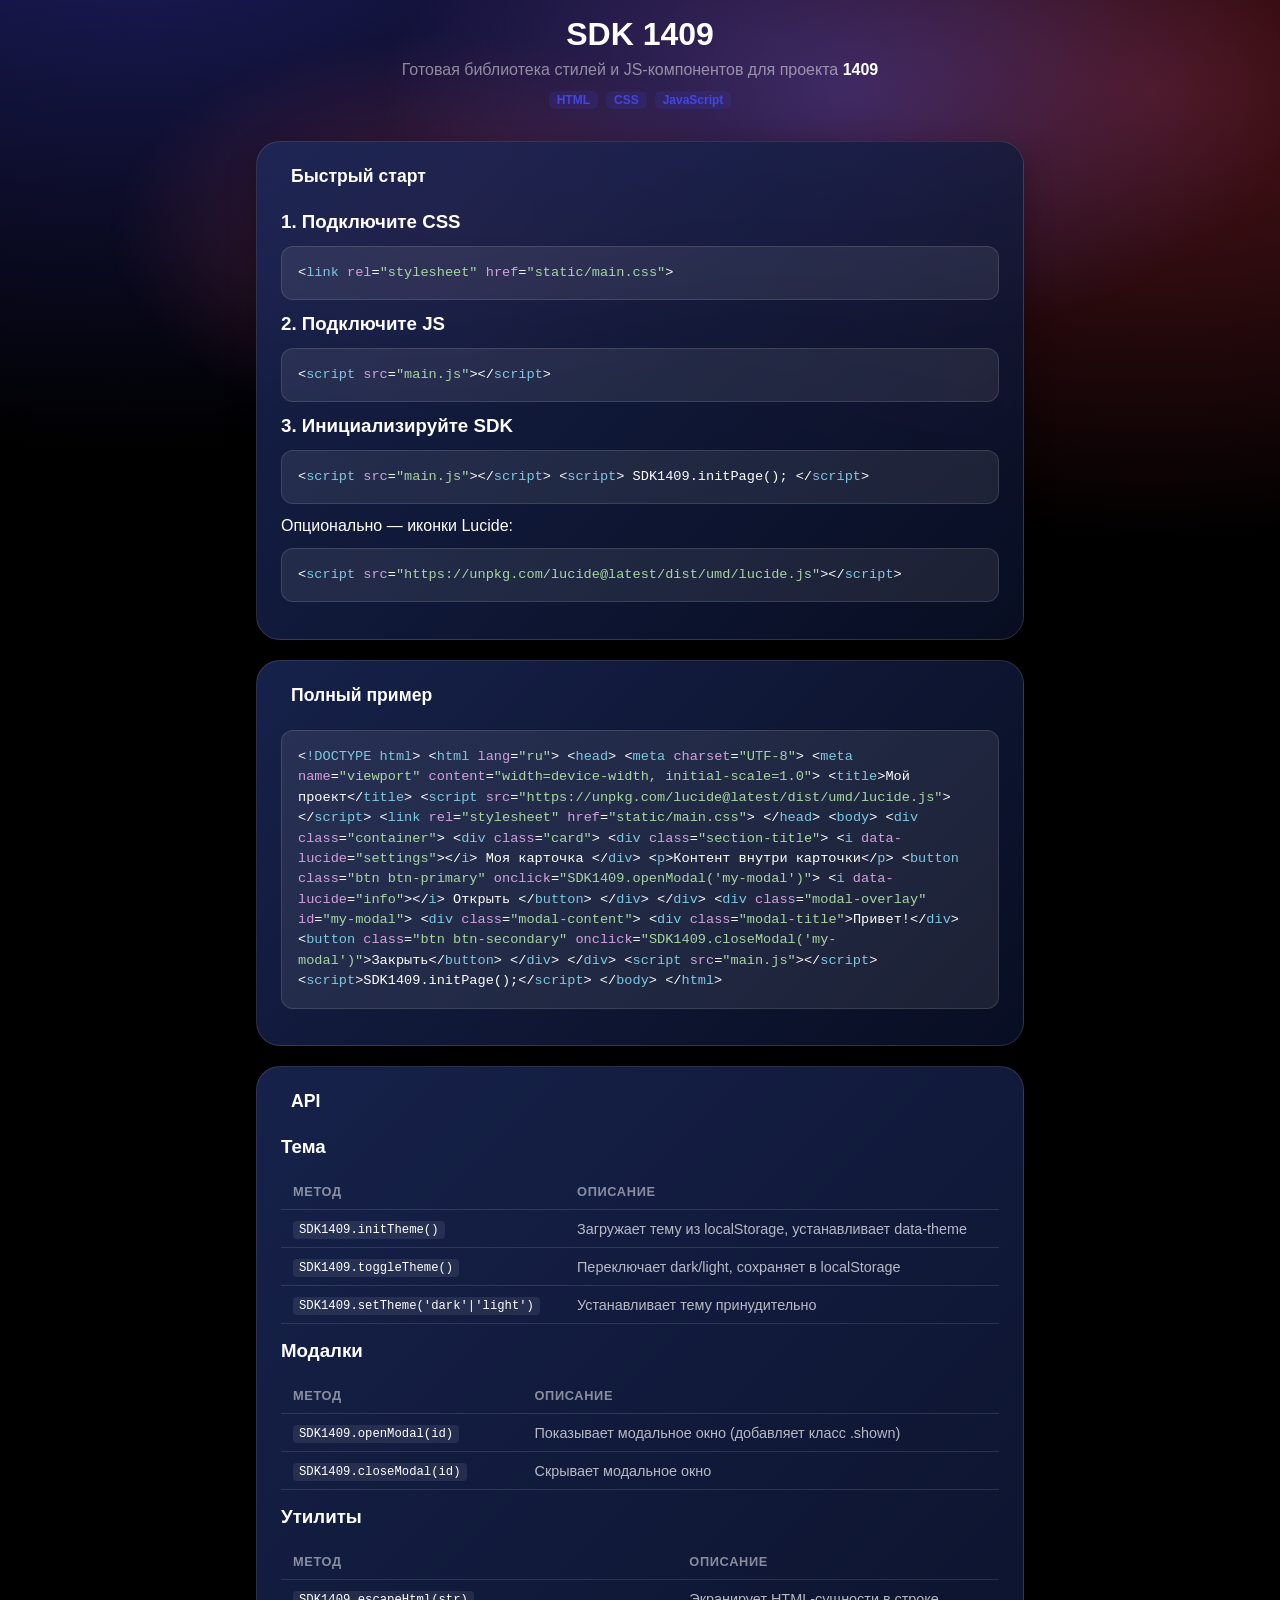
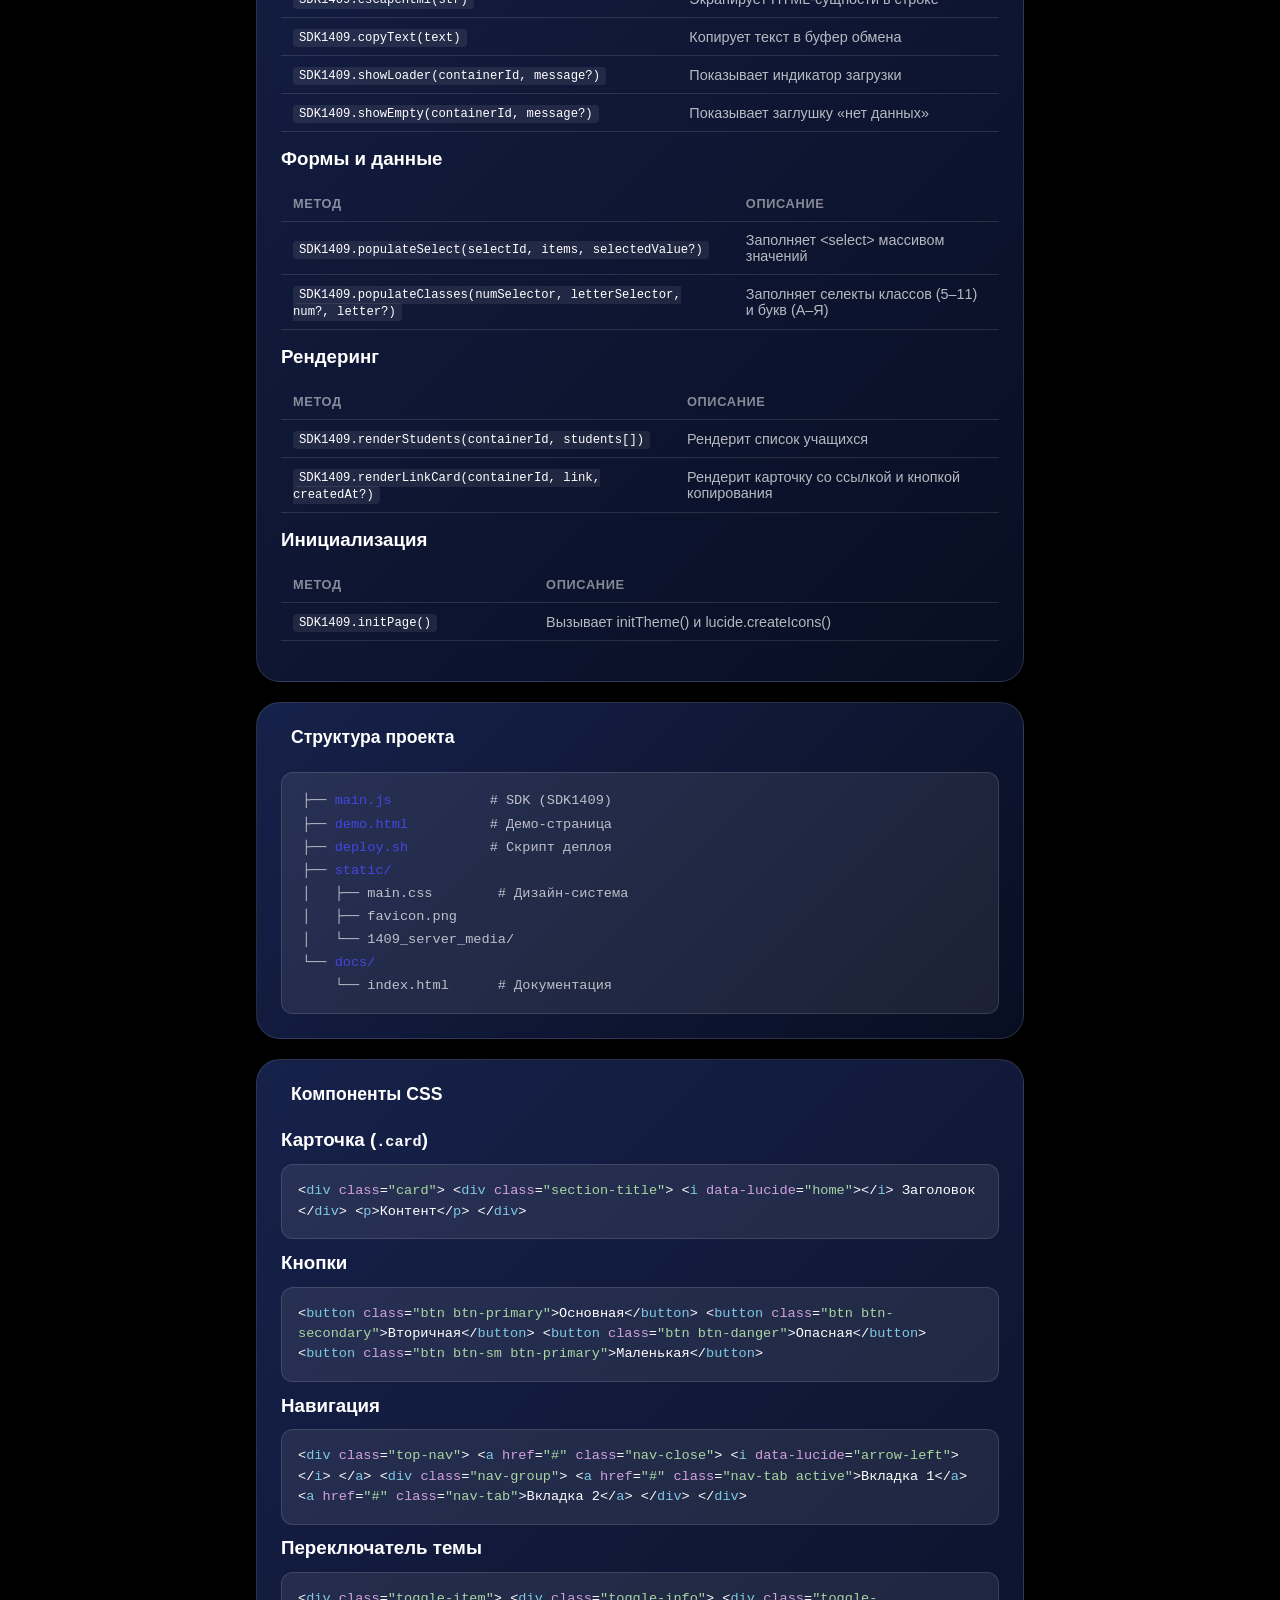
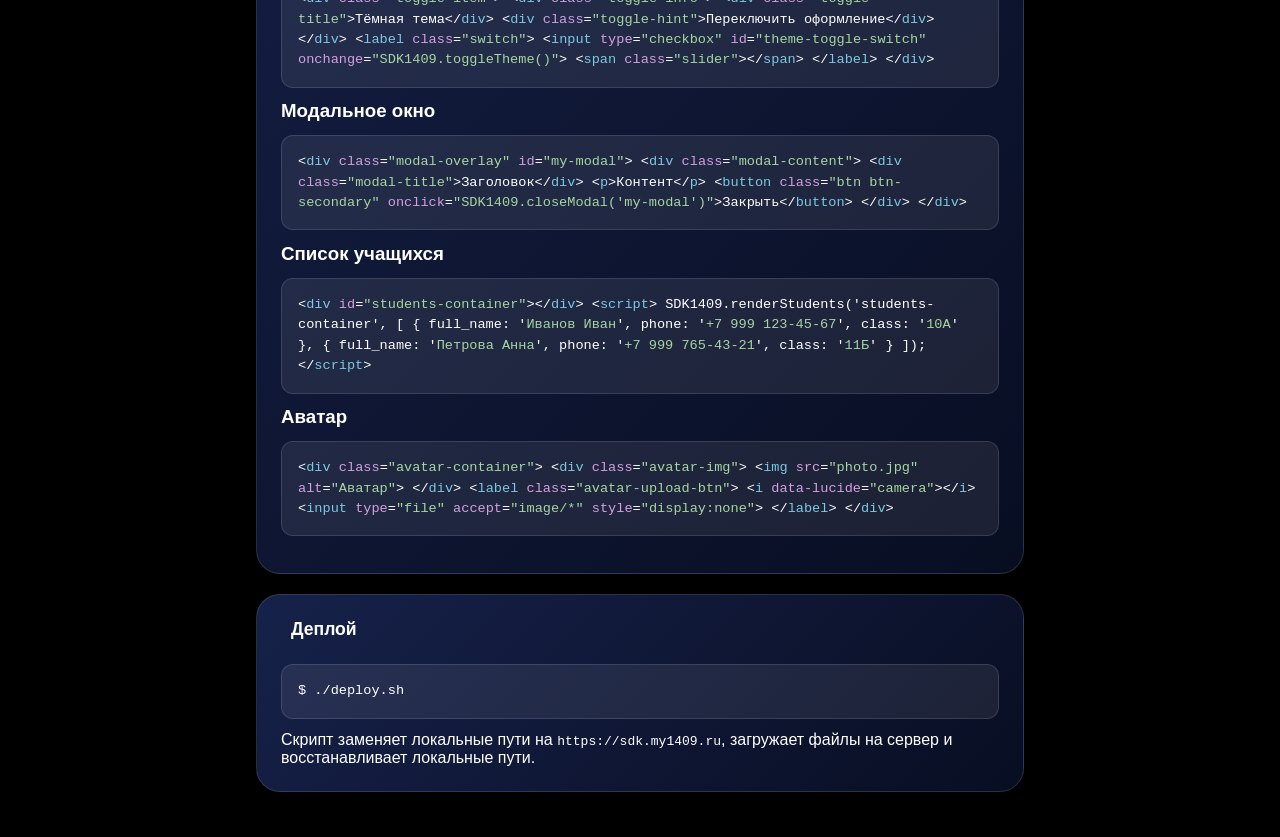
<file: docs/index.html>
<!DOCTYPE html>
<html lang="ru">
<head>
  <meta charset="UTF-8">
  <meta name="viewport" content="width=device-width, initial-scale=1.0">
  <title>SDK 1409 — Документация</title>
  <link rel="stylesheet" href="static/main.css">
  <style>
    .doc-header {
      text-align: center;
      margin-bottom: 2rem;
      animation: fadeInUp 0.5s ease-out;
    }
    .doc-header h1 { font-size: 2rem; margin-bottom: 0.5rem; }
    .doc-header p { color: var(--text-muted); font-size: 1rem; }
    .doc-section { margin-bottom: 2.5rem; }
    .doc-section h2 {
      font-size: 1.4rem;
      font-weight: 700;
      margin-bottom: 1rem;
      padding-bottom: 0.5rem;
      border-bottom: 1px solid var(--border-color);
      display: flex;
      align-items: center;
      gap: 10px;
    }
    .doc-section h3 {
      font-size: 1.1rem;
      font-weight: 600;
      margin: 1rem 0 0.5rem;
      color: var(--text-secondary);
    }
    .doc-section h4 {
      font-size: 1rem;
      font-weight: 600;
      margin: 0.8rem 0 0.4rem;
    }
    .doc-section p {
      color: var(--text-secondary);
      line-height: 1.6;
      margin-bottom: 0.8rem;
    }
    .doc-table {
      width: 100%;
      border-collapse: collapse;
      margin: 1rem 0;
      font-size: 0.9rem;
    }
    .doc-table th,
    .doc-table td {
      text-align: left;
      padding: 10px 12px;
      border-bottom: 1px solid var(--border-color);
    }
    .doc-table th {
      color: var(--text-muted);
      font-weight: 600;
      font-size: 0.8rem;
      text-transform: uppercase;
      letter-spacing: 0.05em;
    }
    .doc-table td { color: var(--text-secondary); }
    .doc-table code {
      background: var(--bg-secondary);
      padding: 2px 6px;
      border-radius: 4px;
      font-size: 0.85em;
      color: var(--text-primary);
    }
    .doc-code {
      background: var(--bg-secondary);
      border: 1px solid var(--border-color);
      border-radius: 12px;
      padding: 16px;
      margin: 0.8rem 0;
      overflow-x: auto;
      font-family: 'SF Mono', 'Fira Code', monospace;
      font-size: 0.85rem;
      line-height: 1.5;
      color: var(--text-primary);
    }
    .doc-code .tag    { color: #7ec8e3; }
    .doc-code .attr   { color: #d4a0e0; }
    .doc-code .str    { color: #a8d5a2; }
    .doc-code .comm   { color: var(--text-muted); font-style: italic; }
    .doc-code .key    { color: #e3b78c; }
    .doc-code .pun    { color: var(--text-secondary); }
    .doc-inline-code {
      background: var(--bg-secondary);
      padding: 2px 6px;
      border-radius: 4px;
      font-family: 'SF Mono', 'Fira Code', monospace;
      font-size: 0.85em;
      color: var(--text-primary);
    }
    .doc-tree {
      background: var(--bg-secondary);
      border: 1px solid var(--border-color);
      border-radius: 12px;
      padding: 16px 20px;
      font-family: 'SF Mono', 'Fira Code', monospace;
      font-size: 0.85rem;
      line-height: 1.7;
      color: var(--text-secondary);
      white-space: pre;
      overflow-x: auto;
    }
    .doc-badge {
      display: inline-block;
      background: rgba(68, 70, 225, 0.15);
      color: var(--accent);
      padding: 2px 8px;
      border-radius: 6px;
      font-size: 0.75rem;
      font-weight: 600;
    }
    .doc-method {
      background: var(--bg-secondary);
      border-radius: 8px;
      padding: 6px 10px;
      font-family: 'SF Mono', 'Fira Code', monospace;
      font-size: 0.85rem;
      color: #7ec8e3;
    }
    .doc-hr {
      border: none;
      border-top: 1px solid var(--border-color);
      margin: 2rem 0;
    }
    hr + .doc-section h2 { border-bottom: none; }
    .doc-tree .hl { color: var(--accent); }
    ul { color: var(--text-secondary); line-height: 1.8; padding-left: 1.2rem; }
    li { margin-bottom: 0.3rem; }
    a { color: var(--accent); }
    strong { color: var(--text-primary); }
  </style>
</head>
<body>
  <div class="container" style="max-width: 800px;">

    <div class="doc-header">
      <h1>SDK 1409</h1>
      <p>Готовая библиотека стилей и JS-компонентов для проекта <strong>1409</strong></p>
      <div style="display: flex; gap: 8px; justify-content: center; margin-top: 12px;">
        <span class="doc-badge">HTML</span>
        <span class="doc-badge">CSS</span>
        <span class="doc-badge">JavaScript</span>
      </div>
    </div>

    <div class="card">
      <div class="section-title"><i data-lucide="rocket"></i> Быстрый старт</div>

      <h3>1. Подключите CSS</h3>
      <div class="doc-code">&lt;<span class="tag">link</span> <span class="attr">rel</span>=<span class="str">"stylesheet"</span> <span class="attr">href</span>=<span class="str">"static/main.css"</span>&gt;</div>

      <h3>2. Подключите JS</h3>
      <div class="doc-code">&lt;<span class="tag">script</span> <span class="attr">src</span>=<span class="str">"main.js"</span>&gt;&lt;/<span class="tag">script</span>&gt;</div>

      <h3>3. Инициализируйте SDK</h3>
      <div class="doc-code">&lt;<span class="tag">script</span> <span class="attr">src</span>=<span class="str">"main.js"</span>&gt;&lt;/<span class="tag">script</span>&gt;
&lt;<span class="tag">script</span>&gt;
  SDK1409.initPage();
&lt;/<span class="tag">script</span>&gt;</div>

      <p>Опционально — иконки Lucide:</p>
      <div class="doc-code">&lt;<span class="tag">script</span> <span class="attr">src</span>=<span class="str">"https://unpkg.com/lucide@latest/dist/umd/lucide.js"</span>&gt;&lt;/<span class="tag">script</span>&gt;</div>
    </div>

    <div class="card">
      <div class="section-title"><i data-lucide="file-text"></i> Полный пример</div>

      <div class="doc-code">&lt;<span class="tag">!DOCTYPE html</span>&gt;
&lt;<span class="tag">html</span> <span class="attr">lang</span>=<span class="str">"ru"</span>&gt;
&lt;<span class="tag">head</span>&gt;
  &lt;<span class="tag">meta</span> <span class="attr">charset</span>=<span class="str">"UTF-8"</span>&gt;
  &lt;<span class="tag">meta</span> <span class="attr">name</span>=<span class="str">"viewport"</span> <span class="attr">content</span>=<span class="str">"width=device-width, initial-scale=1.0"</span>&gt;
  &lt;<span class="tag">title</span>&gt;Мой проект&lt;/<span class="tag">title</span>&gt;
  &lt;<span class="tag">script</span> <span class="attr">src</span>=<span class="str">"https://unpkg.com/lucide@latest/dist/umd/lucide.js"</span>&gt;&lt;/<span class="tag">script</span>&gt;
  &lt;<span class="tag">link</span> <span class="attr">rel</span>=<span class="str">"stylesheet"</span> <span class="attr">href</span>=<span class="str">"static/main.css"</span>&gt;
&lt;/<span class="tag">head</span>&gt;
&lt;<span class="tag">body</span>&gt;
  &lt;<span class="tag">div</span> <span class="attr">class</span>=<span class="str">"container"</span>&gt;
    &lt;<span class="tag">div</span> <span class="attr">class</span>=<span class="str">"card"</span>&gt;
      &lt;<span class="tag">div</span> <span class="attr">class</span>=<span class="str">"section-title"</span>&gt;
        &lt;<span class="tag">i</span> <span class="attr">data-lucide</span>=<span class="str">"settings"</span>&gt;&lt;/<span class="tag">i</span>&gt; Моя карточка
      &lt;/<span class="tag">div</span>&gt;
      &lt;<span class="tag">p</span>&gt;Контент внутри карточки&lt;/<span class="tag">p</span>&gt;
      &lt;<span class="tag">button</span> <span class="attr">class</span>=<span class="str">"btn btn-primary"</span> <span class="attr">onclick</span>=<span class="str">"SDK1409.openModal('my-modal')"</span>&gt;
        &lt;<span class="tag">i</span> <span class="attr">data-lucide</span>=<span class="str">"info"</span>&gt;&lt;/<span class="tag">i</span>&gt; Открыть
      &lt;/<span class="tag">button</span>&gt;
    &lt;/<span class="tag">div</span>&gt;
  &lt;/<span class="tag">div</span>&gt;

  &lt;<span class="tag">div</span> <span class="attr">class</span>=<span class="str">"modal-overlay"</span> <span class="attr">id</span>=<span class="str">"my-modal"</span>&gt;
    &lt;<span class="tag">div</span> <span class="attr">class</span>=<span class="str">"modal-content"</span>&gt;
      &lt;<span class="tag">div</span> <span class="attr">class</span>=<span class="str">"modal-title"</span>&gt;Привет!&lt;/<span class="tag">div</span>&gt;
      &lt;<span class="tag">button</span> <span class="attr">class</span>=<span class="str">"btn btn-secondary"</span> <span class="attr">onclick</span>=<span class="str">"SDK1409.closeModal('my-modal')"</span>&gt;Закрыть&lt;/<span class="tag">button</span>&gt;
    &lt;/<span class="tag">div</span>&gt;
  &lt;/<span class="tag">div</span>&gt;

  &lt;<span class="tag">script</span> <span class="attr">src</span>=<span class="str">"main.js"</span>&gt;&lt;/<span class="tag">script</span>&gt;
  &lt;<span class="tag">script</span>&gt;SDK1409.initPage();&lt;/<span class="tag">script</span>&gt;
&lt;/<span class="tag">body</span>&gt;
&lt;/<span class="tag">html</span>&gt;</div>
    </div>

    <!-- API -->
    <div class="card">
      <div class="section-title"><i data-lucide="code"></i> API</div>

      <h3>Тема</h3>
      <table class="doc-table">
        <tr><th>Метод</th><th>Описание</th></tr>
        <tr><td><code>SDK1409.initTheme()</code></td><td>Загружает тему из localStorage, устанавливает data-theme</td></tr>
        <tr><td><code>SDK1409.toggleTheme()</code></td><td>Переключает dark/light, сохраняет в localStorage</td></tr>
        <tr><td><code>SDK1409.setTheme('dark'|'light')</code></td><td>Устанавливает тему принудительно</td></tr>
      </table>

      <h3>Модалки</h3>
      <table class="doc-table">
        <tr><th>Метод</th><th>Описание</th></tr>
        <tr><td><code>SDK1409.openModal(id)</code></td><td>Показывает модальное окно (добавляет класс .shown)</td></tr>
        <tr><td><code>SDK1409.closeModal(id)</code></td><td>Скрывает модальное окно</td></tr>
      </table>

      <h3>Утилиты</h3>
      <table class="doc-table">
        <tr><th>Метод</th><th>Описание</th></tr>
        <tr><td><code>SDK1409.escapeHtml(str)</code></td><td>Экранирует HTML-сущности в строке</td></tr>
        <tr><td><code>SDK1409.copyText(text)</code></td><td>Копирует текст в буфер обмена</td></tr>
        <tr><td><code>SDK1409.showLoader(containerId, message?)</code></td><td>Показывает индикатор загрузки</td></tr>
        <tr><td><code>SDK1409.showEmpty(containerId, message?)</code></td><td>Показывает заглушку «нет данных»</td></tr>
      </table>

      <h3>Формы и данные</h3>
      <table class="doc-table">
        <tr><th>Метод</th><th>Описание</th></tr>
        <tr><td><code>SDK1409.populateSelect(selectId, items, selectedValue?)</code></td><td>Заполняет &lt;select&gt; массивом значений</td></tr>
        <tr><td><code>SDK1409.populateClasses(numSelector, letterSelector, num?, letter?)</code></td><td>Заполняет селекты классов (5–11) и букв (А–Я)</td></tr>
      </table>

      <h3>Рендеринг</h3>
      <table class="doc-table">
        <tr><th>Метод</th><th>Описание</th></tr>
        <tr><td><code>SDK1409.renderStudents(containerId, students[])</code></td><td>Рендерит список учащихся</td></tr>
        <tr><td><code>SDK1409.renderLinkCard(containerId, link, createdAt?)</code></td><td>Рендерит карточку со ссылкой и кнопкой копирования</td></tr>
      </table>

      <h3>Инициализация</h3>
      <table class="doc-table">
        <tr><th>Метод</th><th>Описание</th></tr>
        <tr><td><code>SDK1409.initPage()</code></td><td>Вызывает initTheme() и lucide.createIcons()</td></tr>
      </table>
    </div>

    <div class="card">
      <div class="section-title"><i data-lucide="folder-tree"></i> Структура проекта</div>

      <div class="doc-tree">├── <span class="hl">main.js</span>            # SDK (SDK1409)
├── <span class="hl">demo.html</span>          # Демо-страница
├── <span class="hl">deploy.sh</span>          # Скрипт деплоя
├── <span class="hl">static/</span>
│   ├── main.css        # Дизайн-система
│   ├── favicon.png
│   └── 1409_server_media/
└── <span class="hl">docs/</span>
    └── index.html      # Документация</div>
    </div>

    <div class="card">
      <div class="section-title"><i data-lucide="palette"></i> Компоненты CSS</div>

      <h3>Карточка (<code>.card</code>)</h3>
      <div class="doc-code">&lt;<span class="tag">div</span> <span class="attr">class</span>=<span class="str">"card"</span>&gt;
  &lt;<span class="tag">div</span> <span class="attr">class</span>=<span class="str">"section-title"</span>&gt;
    &lt;<span class="tag">i</span> <span class="attr">data-lucide</span>=<span class="str">"home"</span>&gt;&lt;/<span class="tag">i</span>&gt; Заголовок
  &lt;/<span class="tag">div</span>&gt;
  &lt;<span class="tag">p</span>&gt;Контент&lt;/<span class="tag">p</span>&gt;
&lt;/<span class="tag">div</span>&gt;</div>

      <h3>Кнопки</h3>
      <div class="doc-code">&lt;<span class="tag">button</span> <span class="attr">class</span>=<span class="str">"btn btn-primary"</span>&gt;Основная&lt;/<span class="tag">button</span>&gt;
&lt;<span class="tag">button</span> <span class="attr">class</span>=<span class="str">"btn btn-secondary"</span>&gt;Вторичная&lt;/<span class="tag">button</span>&gt;
&lt;<span class="tag">button</span> <span class="attr">class</span>=<span class="str">"btn btn-danger"</span>&gt;Опасная&lt;/<span class="tag">button</span>&gt;
&lt;<span class="tag">button</span> <span class="attr">class</span>=<span class="str">"btn btn-sm btn-primary"</span>&gt;Маленькая&lt;/<span class="tag">button</span>&gt;</div>

      <h3>Навигация</h3>
      <div class="doc-code">&lt;<span class="tag">div</span> <span class="attr">class</span>=<span class="str">"top-nav"</span>&gt;
  &lt;<span class="tag">a</span> <span class="attr">href</span>=<span class="str">"#"</span> <span class="attr">class</span>=<span class="str">"nav-close"</span>&gt;
    &lt;<span class="tag">i</span> <span class="attr">data-lucide</span>=<span class="str">"arrow-left"</span>&gt;&lt;/<span class="tag">i</span>&gt;
  &lt;/<span class="tag">a</span>&gt;
  &lt;<span class="tag">div</span> <span class="attr">class</span>=<span class="str">"nav-group"</span>&gt;
    &lt;<span class="tag">a</span> <span class="attr">href</span>=<span class="str">"#"</span> <span class="attr">class</span>=<span class="str">"nav-tab active"</span>&gt;Вкладка 1&lt;/<span class="tag">a</span>&gt;
    &lt;<span class="tag">a</span> <span class="attr">href</span>=<span class="str">"#"</span> <span class="attr">class</span>=<span class="str">"nav-tab"</span>&gt;Вкладка 2&lt;/<span class="tag">a</span>&gt;
  &lt;/<span class="tag">div</span>&gt;
&lt;/<span class="tag">div</span>&gt;</div>

      <h3>Переключатель темы</h3>
      <div class="doc-code">&lt;<span class="tag">div</span> <span class="attr">class</span>=<span class="str">"toggle-item"</span>&gt;
  &lt;<span class="tag">div</span> <span class="attr">class</span>=<span class="str">"toggle-info"</span>&gt;
    &lt;<span class="tag">div</span> <span class="attr">class</span>=<span class="str">"toggle-title"</span>&gt;Тёмная тема&lt;/<span class="tag">div</span>&gt;
    &lt;<span class="tag">div</span> <span class="attr">class</span>=<span class="str">"toggle-hint"</span>&gt;Переключить оформление&lt;/<span class="tag">div</span>&gt;
  &lt;/<span class="tag">div</span>&gt;
  &lt;<span class="tag">label</span> <span class="attr">class</span>=<span class="str">"switch"</span>&gt;
    &lt;<span class="tag">input</span> <span class="attr">type</span>=<span class="str">"checkbox"</span> <span class="attr">id</span>=<span class="str">"theme-toggle-switch"</span>
           <span class="attr">onchange</span>=<span class="str">"SDK1409.toggleTheme()"</span>&gt;
    &lt;<span class="tag">span</span> <span class="attr">class</span>=<span class="str">"slider"</span>&gt;&lt;/<span class="tag">span</span>&gt;
  &lt;/<span class="tag">label</span>&gt;
&lt;/<span class="tag">div</span>&gt;</div>

      <h3>Модальное окно</h3>
      <div class="doc-code">&lt;<span class="tag">div</span> <span class="attr">class</span>=<span class="str">"modal-overlay"</span> <span class="attr">id</span>=<span class="str">"my-modal"</span>&gt;
  &lt;<span class="tag">div</span> <span class="attr">class</span>=<span class="str">"modal-content"</span>&gt;
    &lt;<span class="tag">div</span> <span class="attr">class</span>=<span class="str">"modal-title"</span>&gt;Заголовок&lt;/<span class="tag">div</span>&gt;
    &lt;<span class="tag">p</span>&gt;Контент&lt;/<span class="tag">p</span>&gt;
    &lt;<span class="tag">button</span> <span class="attr">class</span>=<span class="str">"btn btn-secondary"</span>
            <span class="attr">onclick</span>=<span class="str">"SDK1409.closeModal('my-modal')"</span>&gt;Закрыть&lt;/<span class="tag">button</span>&gt;
  &lt;/<span class="tag">div</span>&gt;
&lt;/<span class="tag">div</span>&gt;</div>

      <h3>Список учащихся</h3>
      <div class="doc-code">&lt;<span class="tag">div</span> <span class="attr">id</span>=<span class="str">"students-container"</span>&gt;&lt;/<span class="tag">div</span>&gt;
&lt;<span class="tag">script</span>&gt;
  SDK1409.renderStudents('students-container', [
    { full_name: '<span class="str">Иванов Иван</span>', phone: '<span class="str">+7 999 123-45-67</span>', class: '<span class="str">10А</span>' },
    { full_name: '<span class="str">Петрова Анна</span>', phone: '<span class="str">+7 999 765-43-21</span>', class: '<span class="str">11Б</span>' }
  ]);
&lt;/<span class="tag">script</span>&gt;</div>

      <h3>Аватар</h3>
      <div class="doc-code">&lt;<span class="tag">div</span> <span class="attr">class</span>=<span class="str">"avatar-container"</span>&gt;
  &lt;<span class="tag">div</span> <span class="attr">class</span>=<span class="str">"avatar-img"</span>&gt;
    &lt;<span class="tag">img</span> <span class="attr">src</span>=<span class="str">"photo.jpg"</span> <span class="attr">alt</span>=<span class="str">"Аватар"</span>&gt;
  &lt;/<span class="tag">div</span>&gt;
  &lt;<span class="tag">label</span> <span class="attr">class</span>=<span class="str">"avatar-upload-btn"</span>&gt;
    &lt;<span class="tag">i</span> <span class="attr">data-lucide</span>=<span class="str">"camera"</span>&gt;&lt;/<span class="tag">i</span>&gt;
    &lt;<span class="tag">input</span> <span class="attr">type</span>=<span class="str">"file"</span> <span class="attr">accept</span>=<span class="str">"image/*"</span> <span class="attr">style</span>=<span class="str">"display:none"</span>&gt;
  &lt;/<span class="tag">label</span>&gt;
&lt;/<span class="tag">div</span>&gt;</div>
    </div>

    <div class="card">
      <div class="section-title"><i data-lucide="upload-cloud"></i> Деплой</div>
      <div class="doc-code">$ ./deploy.sh</div>
      <p>Скрипт заменяет локальные пути на <code>https://sdk.my1409.ru</code>, загружает файлы на сервер и восстанавливает локальные пути.</p>
    </div>

  </div>
  <script src="main.js"></script>
  <script>SDK1409.initPage();</script>
</body>
</html>
</file>
<file: docs/static/main.css>
:root {
  --bg-primary: #000000;
  --bg-secondary: rgba(255, 255, 255, 0.08);
  --bg-tertiary: rgba(255, 255, 255, 0.06);
  --bg-hover: rgba(255, 255, 255, 0.12);
  --text-primary: #ffffff;
  --text-secondary: rgba(255, 255, 255, 0.7);
  --text-muted: rgba(255, 255, 255, 0.5);
  --border-color: rgba(255, 255, 255, 0.12);
  --border-light: rgba(255, 255, 255, 0.15);
  --glass-bg: rgba(255, 255, 255, 0.08);
  --glass-border: rgba(255, 255, 255, 0.2);
  --cloud1-color1: rgba(68, 70, 225, 0.4);
  --cloud1-color2: rgba(220, 53, 69, 0.35);
  --cloud2-color1: rgba(100, 102, 255, 0.3);
  --cloud2-color2: rgba(255, 80, 100, 0.25);
  --card-bg: linear-gradient(135deg, rgba(28, 42, 93, 0.8) 0%, rgba(10, 17, 42, 0.8) 100%);
  --shadow-color: rgba(0, 0, 0, 0.3);
  --accent: #4446E1;
}

[data-theme="light"] {
  --bg-primary: #f5f7fa;
  --bg-secondary: rgba(255, 255, 255, 0.9);
  --bg-tertiary: rgba(255, 255, 255, 0.95);
  --bg-hover: rgba(255, 255, 255, 1);
  --text-primary: #1a1a2e;
  --text-secondary: rgba(26, 26, 46, 0.7);
  --text-muted: rgba(26, 26, 46, 0.5);
  --border-color: rgba(0, 0, 0, 0.08);
  --border-light: rgba(0, 0, 0, 0.1);
  --glass-bg: rgba(255, 255, 255, 0.7);
  --glass-border: rgba(0, 0, 0, 0.1);
  --cloud1-color1: rgba(68, 70, 225, 0.8);
  --cloud1-color2: rgba(220, 53, 69, 0.75);
  --cloud2-color1: rgba(100, 102, 255, 0.7);
  --cloud2-color2: rgba(255, 80, 100, 0.65);
  --card-bg: linear-gradient(135deg, rgba(68, 70, 225, 0.15) 0%, rgba(100, 102, 255, 0.08) 100%);
  --shadow-color: rgba(0, 0, 0, 0.1);
}

* {
  margin: 0;
  padding: 0;
  box-sizing: border-box;
}

body {
  font-family: -apple-system, BlinkMacSystemFont, 'Segoe UI', Roboto, sans-serif;
  background: var(--bg-primary);
  min-height: 100vh;
  color: var(--text-primary);
  overflow-x: hidden;
  position: relative;
  transition: background 0.3s ease, color 0.3s ease;
}

body::before {
  content: '';
  position: fixed;
  top: -50%;
  left: -50%;
  width: 200%;
  height: 200%;
  background:
    radial-gradient(ellipse 80% 60% at 30% 20%, var(--cloud1-color1) 0%, transparent 50%),
    radial-gradient(ellipse 60% 50% at 70% 30%, var(--cloud1-color2) 0%, transparent 50%);
  z-index: -1;
  animation: cloudFloat 20s ease-in-out infinite;
  transition: background 0.3s ease;
}

body::after {
  content: '';
  position: fixed;
  top: -30%;
  left: -30%;
  width: 160%;
  height: 160%;
  background:
    radial-gradient(ellipse 50% 40% at 60% 25%, var(--cloud2-color1) 0%, transparent 45%),
    radial-gradient(ellipse 40% 35% at 40% 35%, var(--cloud2-color2) 0%, transparent 40%);
  z-index: -1;
  animation: cloudFloat2 25s ease-in-out infinite reverse;
  transition: background 0.3s ease;
}

@keyframes cloudFloat {
  0%, 100% { transform: translate(0, 0) scale(1); }
  25% { transform: translate(5%, 3%) scale(1.05); }
  50% { transform: translate(-3%, 5%) scale(0.98); }
  75% { transform: translate(-5%, -2%) scale(1.02); }
}

@keyframes cloudFloat2 {
  0%, 100% { transform: translate(0, 0) rotate(0deg); }
  33% { transform: translate(-4%, 4%) rotate(2deg); }
  66% { transform: translate(4%, -3%) rotate(-2deg); }
}

@keyframes fadeInUp {
  from { opacity: 0; transform: translateY(20px); }
  to { opacity: 1; transform: translateY(0); }
}

@keyframes cardApproach {
  0%, 100% { transform: translateY(0) scale(1); opacity: 1; }
  50% { transform: translateY(-20px) scale(0.95); opacity: 0.7; }
}

.container {
  padding: 1rem;
  max-width: 600px;
  margin: 0 auto;
  padding-bottom: 40px;
}

.top-nav {
  display: flex;
  gap: 8px;
  margin-bottom: 1.5rem;
  animation: fadeInUp 0.5s ease-out;
  align-items: stretch;
}

.nav-close {
  background: var(--glass-bg);
  backdrop-filter: blur(20px);
  -webkit-backdrop-filter: blur(20px);
  border: 1px solid var(--glass-border);
  border-radius: 16px;
  width: 48px;
  height: 48px;
  display: flex;
  align-items: center;
  justify-content: center;
  text-decoration: none;
  color: var(--text-primary);
  transition: all 0.3s ease;
  flex-shrink: 0;
}

.nav-group {
  flex: 1;
  display: flex;
  background: var(--glass-bg);
  backdrop-filter: blur(20px);
  -webkit-backdrop-filter: blur(20px);
  border: 1px solid var(--glass-border);
  border-radius: 16px;
  padding: 4px;
  gap: 4px;
}

.nav-tab {
  flex: 1;
  padding: 8px 12px;
  border-radius: 12px;
  display: flex;
  align-items: center;
  justify-content: center;
  gap: 6px;
  text-decoration: none;
  color: var(--text-secondary);
  font-size: 0.8rem;
  font-weight: 600;
  transition: all 0.3s ease;
  border: none;
  background: transparent;
  cursor: pointer;
}

.nav-tab.active {
  background: rgba(68, 70, 225, 0.2);
  color: var(--text-primary);
}

.header {
  text-align: center;
  margin-bottom: 2rem;
  animation: fadeInUp 0.5s ease-out;
}

.header img {
  height: 60px;
  margin-bottom: 1rem;
  filter: drop-shadow(0 4px 8px rgba(0,0,0,0.3));
}

.header h1 {
  font-size: 1.8rem;
  font-weight: 700;
  color: var(--text-primary);
}

.card {
  background: var(--card-bg);
  backdrop-filter: blur(25px);
  -webkit-backdrop-filter: blur(25px);
  border: 1px solid var(--border-color);
  border-radius: 24px;
  padding: 24px;
  box-shadow: 0 10px 30px var(--shadow-color);
  margin-bottom: 20px;
  animation: fadeInUp 0.6s ease-out 0.1s both;
}

.section-title {
  font-size: 1.1rem;
  font-weight: 700;
  color: var(--text-primary);
  margin-bottom: 1.5rem;
  display: flex;
  align-items: center;
  gap: 10px;
}

.info-row {
  display: flex;
  justify-content: space-between;
  align-items: center;
  margin-bottom: 15px;
  padding-bottom: 10px;
  border-bottom: 1px solid var(--border-color);
}

.info-label {
  color: var(--text-secondary);
  font-size: 0.9rem;
}

.info-value {
  font-weight: 600;
  color: var(--text-primary);
}

.form-group {
  margin-bottom: 20px;
}

label {
  display: block;
  margin-bottom: 8px;
  color: var(--text-secondary);
  font-weight: 600;
  font-size: 0.9rem;
}

select,
input[type="password"],
input[type="text"],
input[type="email"],
input[type="search"],
input[type="url"],
textarea {
  width: 100%;
  padding: 12px;
  background: var(--bg-secondary);
  border: 1px solid var(--border-light);
  border-radius: 12px;
  color: var(--text-primary);
  font-size: 1rem;
  transition: all 0.3s ease;
  font-family: inherit;
}

select:focus,
input:focus,
textarea:focus {
  border-color: var(--accent);
  outline: none;
  background: var(--bg-hover);
}

.inline-group {
  display: flex;
  gap: 10px;
}

.btn {
  display: flex;
  align-items: center;
  justify-content: center;
  gap: 8px;
  width: 100%;
  padding: 14px;
  border: none;
  border-radius: 12px;
  font-size: 1rem;
  font-weight: 600;
  cursor: pointer;
  transition: all 0.3s ease;
  font-family: inherit;
}

.btn-primary {
  background: linear-gradient(135deg, #4446E1 0%, #2E3192 100%);
  color: white;
}

.btn-primary:hover {
  transform: translateY(-2px);
  box-shadow: 0 8px 25px rgba(68, 70, 225, 0.4);
}

.btn-secondary {
  background: var(--bg-secondary);
  color: var(--text-primary);
  border: 1px solid var(--border-light);
}

.btn-danger {
  background: rgba(230, 53, 48, 0.15);
  color: #ff4d4d;
  border: 1px solid rgba(230, 53, 48, 0.3);
}

.btn-sm {
  width: auto;
  padding: 10px 16px;
  font-size: 0.85rem;
}

.toggle-item {
  display: flex;
  align-items: center;
  justify-content: space-between;
  padding: 12px;
  background: var(--bg-secondary);
  border-radius: 16px;
  margin-bottom: 10px;
}

.toggle-info {
  flex: 1;
}

.toggle-title {
  font-weight: 600;
  font-size: 0.95rem;
  color: var(--text-primary);
}

.toggle-hint {
  font-size: 0.8rem;
  color: var(--text-muted);
  margin-top: 2px;
}

.switch {
  position: relative;
  display: inline-block;
  width: 50px;
  height: 26px;
  flex-shrink: 0;
}

.switch input {
  opacity: 0;
  width: 0;
  height: 0;
}

.slider {
  position: absolute;
  cursor: pointer;
  top: 0;
  left: 0;
  right: 0;
  bottom: 0;
  background-color: var(--bg-tertiary);
  transition: .4s;
  border-radius: 34px;
  border: 1px solid var(--border-light);
}

.slider:before {
  position: absolute;
  content: "";
  height: 20px;
  width: 20px;
  left: 3px;
  bottom: 2px;
  background-color: white;
  transition: .4s;
  border-radius: 50%;
}

input:checked + .slider {
  background-color: var(--accent);
}

input:checked + .slider:before {
  transform: translateX(24px);
}

.avatar-container {
  position: relative;
  width: 120px;
  height: 120px;
  margin: 0 auto 1rem;
}

.avatar-img {
  width: 100%;
  height: 100%;
  border-radius: 50%;
  object-fit: cover;
  border: 3px solid var(--accent);
  background: var(--bg-secondary);
  display: flex;
  align-items: center;
  justify-content: center;
  overflow: hidden;
}

.avatar-placeholder {
  width: 100%;
  height: 100%;
  display: flex;
  align-items: center;
  justify-content: center;
  background: var(--bg-secondary);
  color: var(--text-muted);
}

.avatar-upload-btn {
  position: absolute;
  bottom: 0;
  right: 0;
  background: var(--accent);
  color: white;
  width: 36px;
  height: 36px;
  border-radius: 50%;
  display: flex;
  align-items: center;
  justify-content: center;
  cursor: pointer;
  border: 2px solid var(--bg-primary);
  transition: all 0.3s ease;
}

.avatar-upload-btn:hover {
  transform: scale(1.1);
}

.student-item {
  display: flex;
  justify-content: space-between;
  align-items: center;
  padding: 12px;
  background: var(--bg-secondary);
  border-radius: 12px;
  margin-bottom: 8px;
}

.student-name {
  font-weight: 600;
  font-size: 0.9rem;
}

.student-phone {
  font-size: 0.8rem;
  color: var(--text-muted);
}

.student-badge {
  background: var(--accent);
  color: white;
  padding: 2px 8px;
  border-radius: 6px;
  font-size: 0.75rem;
}

.modal-overlay {
  position: fixed;
  top: 0;
  left: 0;
  right: 0;
  bottom: 0;
  background: rgba(0, 0, 0, 0.6);
  backdrop-filter: blur(10px);
  display: flex;
  justify-content: center;
  align-items: center;
  z-index: 2000;
  visibility: hidden;
  opacity: 0;
  transition: all 0.3s ease;
}

.modal-overlay.shown {
  visibility: visible;
  opacity: 1;
}

.modal-content {
  background: var(--bg-tertiary);
  backdrop-filter: blur(40px);
  border: 1px solid var(--border-light);
  border-radius: 24px;
  padding: 24px;
  width: 90%;
  max-width: 450px;
  box-shadow: 0 25px 50px var(--shadow-color);
}

.modal-title {
  font-size: 1.2rem;
  font-weight: 700;
  margin-bottom: 1rem;
  text-align: center;
}

.badge {
  display: inline-block;
  background: var(--accent);
  color: white;
  padding: 4px 10px;
  border-radius: 8px;
  font-size: 0.8rem;
  font-weight: 600;
}

.grid {
  display: grid;
  gap: 10px;
}

.flex {
  display: flex;
}

.flex-1 {
  flex: 1;
}

.text-center {
  text-align: center;
}

.text-muted {
  color: var(--text-muted);
}

.text-secondary {
  color: var(--text-secondary);
}

.mt-10 {
  margin-top: 10px;
}

.mb-10 {
  margin-bottom: 10px;
}

.mb-20 {
  margin-bottom: 20px;
}

@media (max-width: 480px) {
  .container {
    padding: 0.8rem;
  }
  .header h1 {
    font-size: 1.5rem;
  }
  .card {
    padding: 18px;
  }
}
</file>
